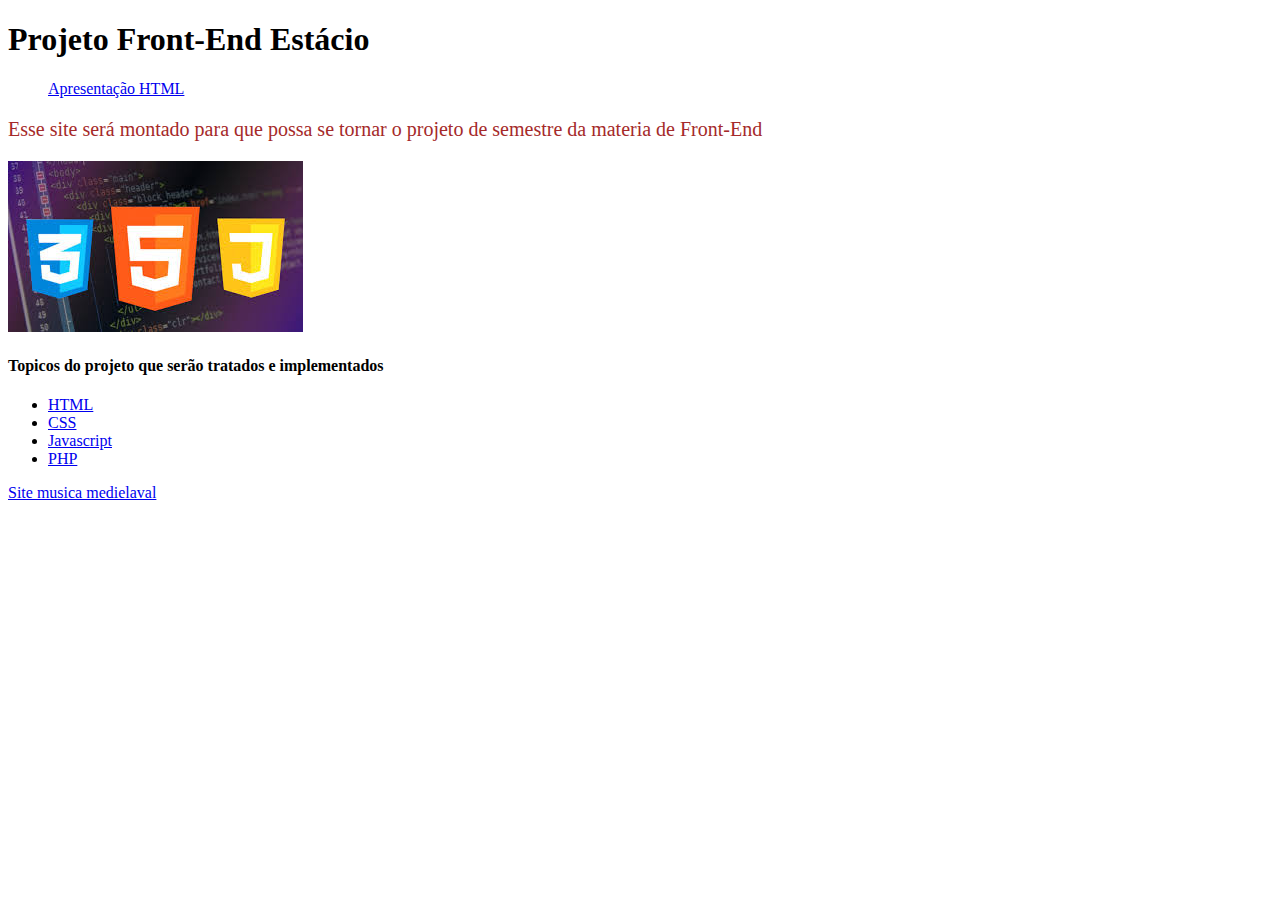
<file: index.html>
<!DOCTYPE html>
<html>
<head>
    <title>Projeto Front-End Estacio</title>
    <meta charset="utf-8"/> 
    <link rel="shortcut icon" type=""image/png" href="icon.png">
</head>
<body style >
    <h1>Projeto Front-End Estácio</h1>
        <ul><a href="pag2.html" target="_blank">Apresentação HTML</a></ul>
    <p style="color: brown; font-size: 20px;">Esse site será montado para que possa se tornar o projeto de semestre da materia de Front-End</p>
    <img src="icon1.png" alt="imagem representando forntend">


    <h4>Topicos do projeto que serão tratados e implementados</h4>
    <ul>
        <li><a href="https://www.w3schools.com/html/" target="_blank">HTML</a> </li>
        <li><a href="https://www.w3schools.com/css/" target="_blank">CSS</a></li>
        <li><a href="https://www.w3schools.com/js/" target="_blank">Javascript</a></li>
        <li><a href="https://www.php.net/" target="_blank">PHP</a></li>
    </ul>


    <a href="musicaMedieval.html" target="_blank">Site musica medielaval</a>


    
</body>
</html>
</file>
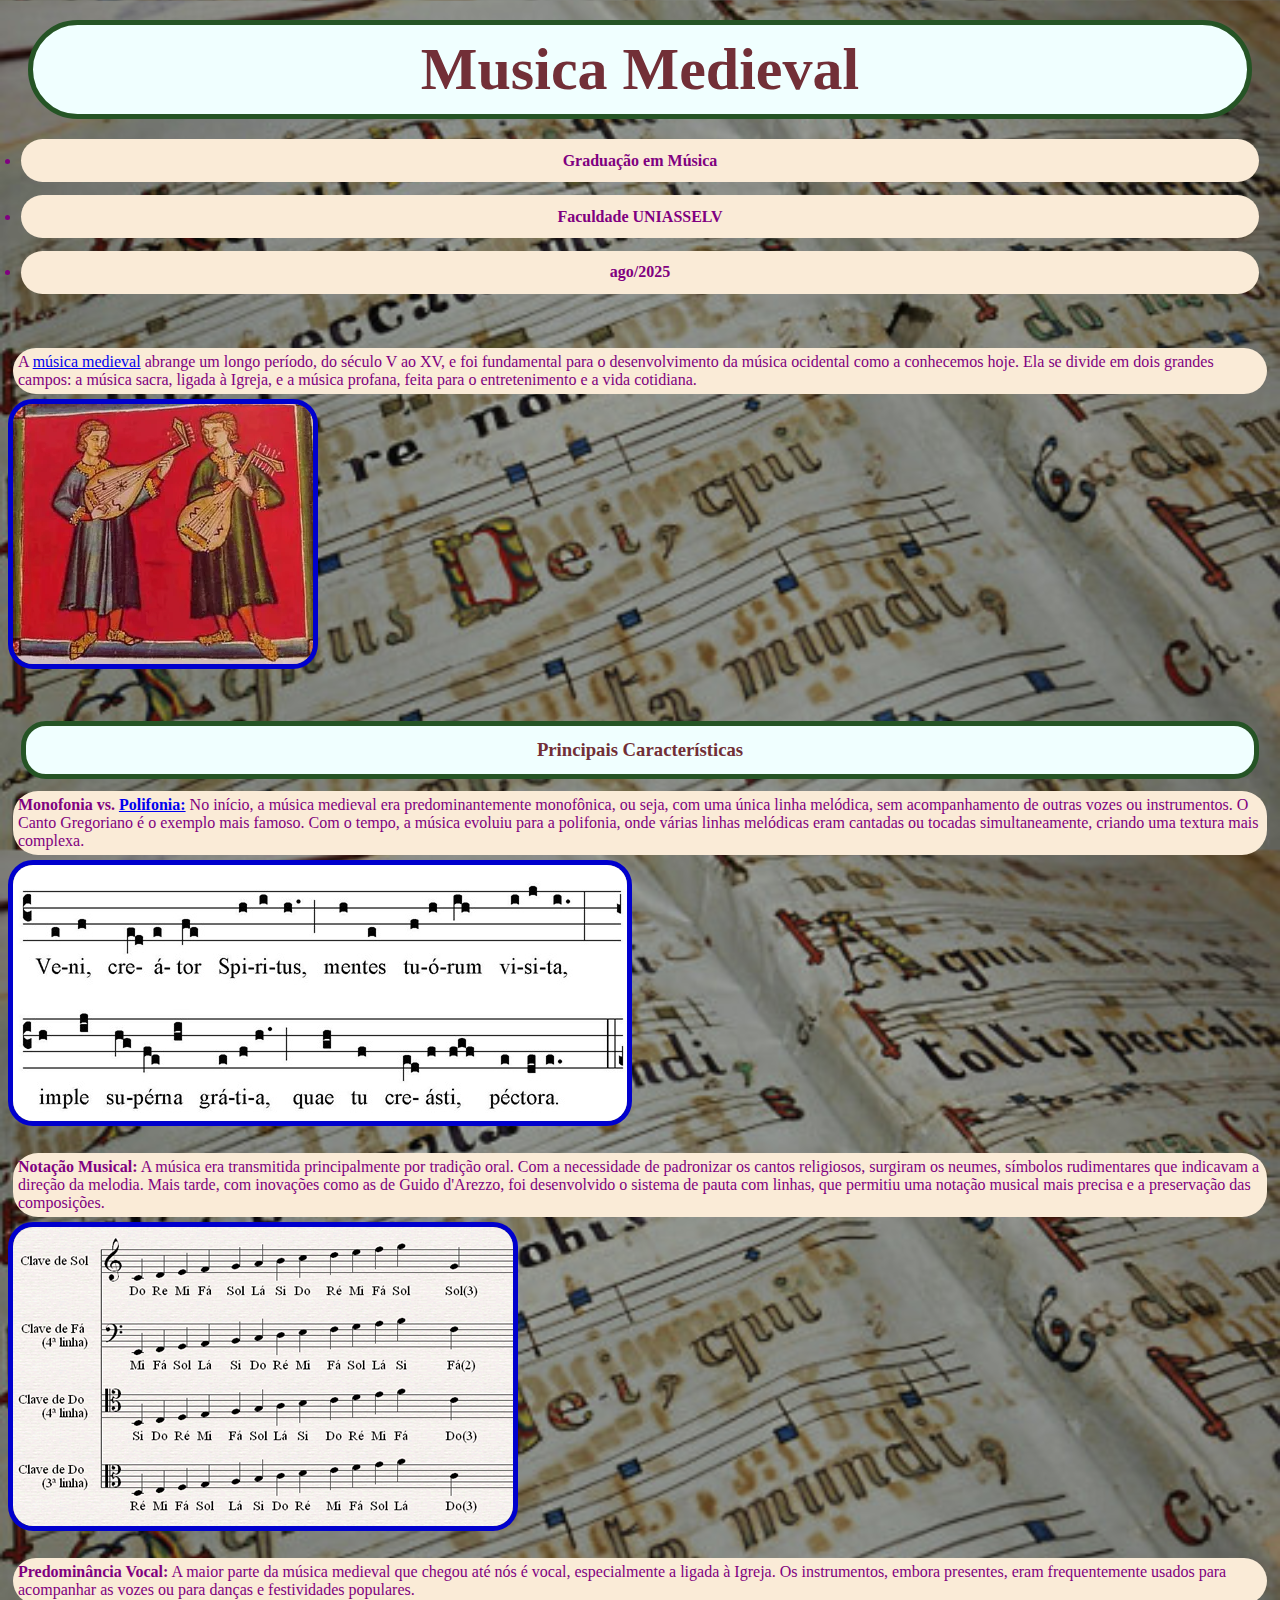
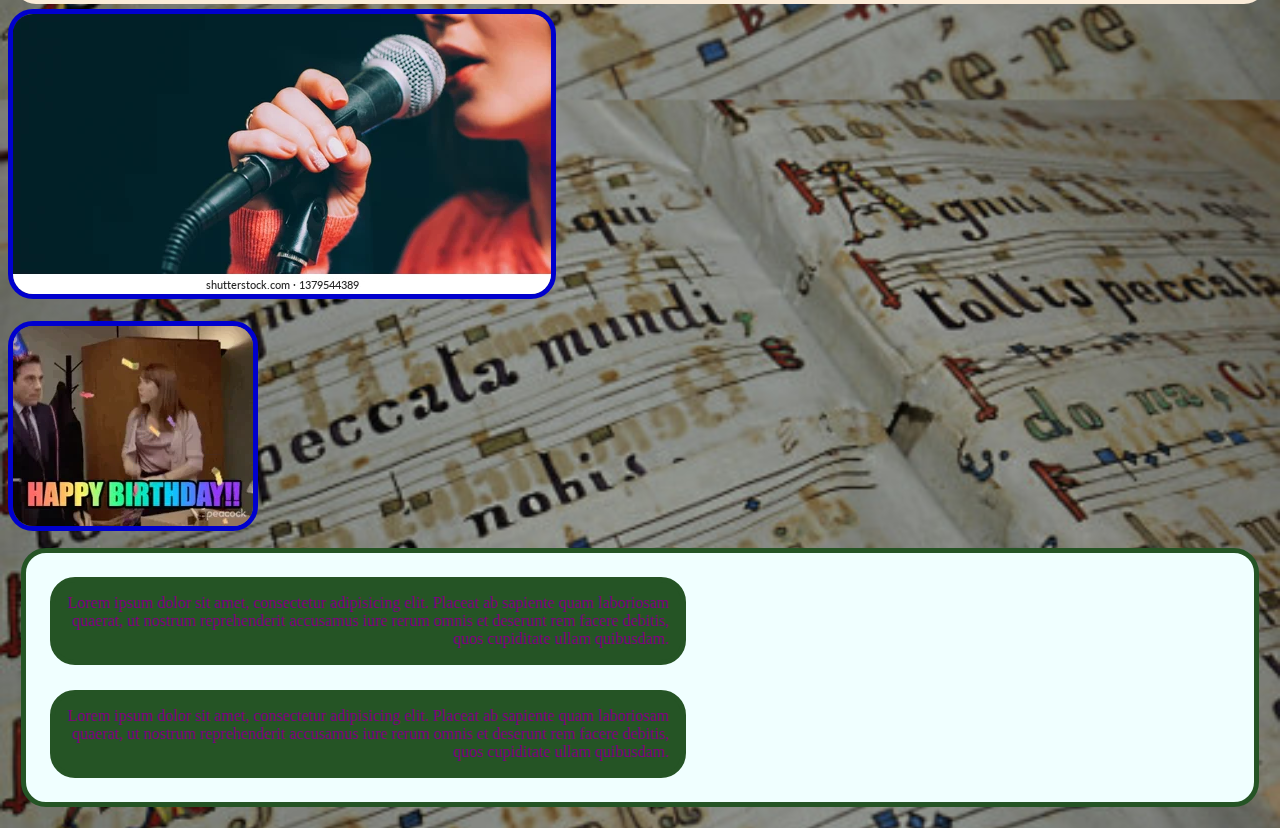
<file: musicaMedieval.html>
<!DOCTYPE html>
<html lang="pt-br"> 
<head>
    <title>Musica Medieval</title>
    <meta charset="utf-8"/> 
    <link rel="shortcut icon" type=""image/jpg" href="clave.jpg">
    <link rel="stylesheet" href="style.css">
</head>
    <body>
        <h1>Musica Medieval</h1>
        
            <li><strong>Graduação em Música</strong></li>
            <li><strong>Faculdade UNIASSELV</strong></li>
            <li><strong>ago/2025</strong></li>
            <br><br>
            

            <p>A <a href="https://www.suapesquisa.com/idademedia/musica_medieval.htm" target="_blank">música medieval</a> abrange um longo período, do século V ao XV, e foi fundamental para o desenvolvimento da música ocidental como a conhecemos hoje. Ela se divide em dois grandes campos: a música sacra, ligada à Igreja, e a música profana, feita para o entretenimento e a vida cotidiana.</p>
            <img src="alaude.webp" alt="imagem contento musicos e seus alaudes na era medieval"><br><br><br>

            <h3>Principais Características</h3>

            <p><strong>Monofonia vs. <a href="https://apoioaulaseducacaomusical.blogspot.com/2020/04/monofonia-e-polifonia.html" target="_blank">Polifonia:</a></strong> No início, a música medieval era predominantemente monofônica, ou seja, com uma única linha melódica, sem acompanhamento de outras vozes ou instrumentos. O Canto Gregoriano é o exemplo mais famoso. Com o tempo, a música evoluiu para a polifonia, onde várias linhas melódicas eram cantadas ou tocadas simultaneamente, criando uma textura mais complexa.</p>
            <img src="polimorfia.jpg" alt="imagem explicando a monofonia e a polifonia">  <br><br>


            <p><strong>Notação Musical:</strong> A música era transmitida principalmente por tradição oral. Com a necessidade de padronizar os cantos religiosos, surgiram os neumes, símbolos rudimentares que indicavam a direção da melodia. Mais tarde, com inovações como as de Guido d'Arezzo, foi desenvolvido o sistema de pauta com linhas, que permitiu uma notação musical mais precisa e a preservação das composições.</p>
            <img src="Claves.png" alt="imagem representando a notação musical">  <br><br>


            <p><strong>Predominância Vocal:</strong> A maior parte da música medieval que chegou até nós é vocal, especialmente a ligada à Igreja. Os instrumentos, embora presentes, eram frequentemente usados para acompanhar as vozes ou para danças e festividades populares.</p>
            <img src="micro.webp" alt="imagem representando uma vocalista">  <br><br>


            <img src="200.webp" alt="imagem explicando a monofonia e a polifonia">
<div class="teste">
    <div id="teste1">Lorem ipsum dolor sit amet, consectetur adipisicing elit. Placeat ab sapiente quam laboriosam quaerat, ut nostrum reprehenderit accusamus iure rerum omnis et deserunt rem facere debitis, quos cupiditate ullam quibusdam.</div>
    <div id="teste2">Lorem ipsum dolor sit amet, consectetur adipisicing elit. Placeat ab sapiente quam laboriosam quaerat, ut nostrum reprehenderit accusamus iure rerum omnis et deserunt rem facere debitis, quos cupiditate ullam quibusdam.</div>
</div>


    </body>
    </html>
</file>
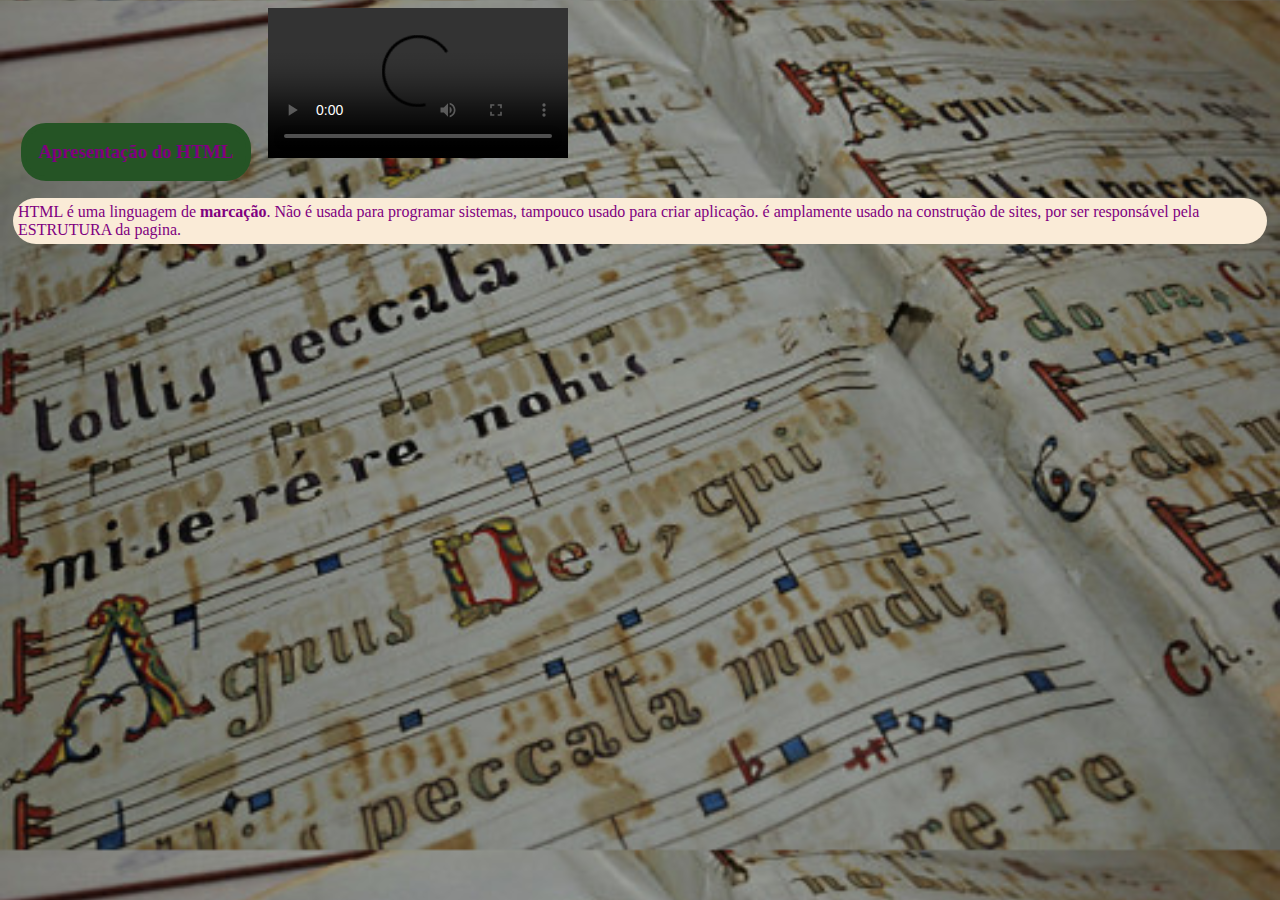
<file: pag2.html>
<!DOCTYPE html>
<html>
<head>
    <title>Projeto Front-End Estacio</title>
    <meta charset="utf-8"/> 
    <link rel="shortcut icon" type=""image/png" href="icon.png">
    <link rel="stylesheet" href="style.css">
</head>
<body>
<h3 id="teste00">Apresentação do HTML</h3>
    <video controls><source src="https://www.youtube.com/watch?v=siwTN2L7LSU" type="video/WebM"></video>
    <p>HTML é uma linguagem de <b>marcação</b>. Não é usada para programar sistemas, tampouco usado para criar aplicação. é amplamente usado na construção de sites, por ser responsável pela ESTRUTURA da pagina.</p>

</body>
</html>
</file>
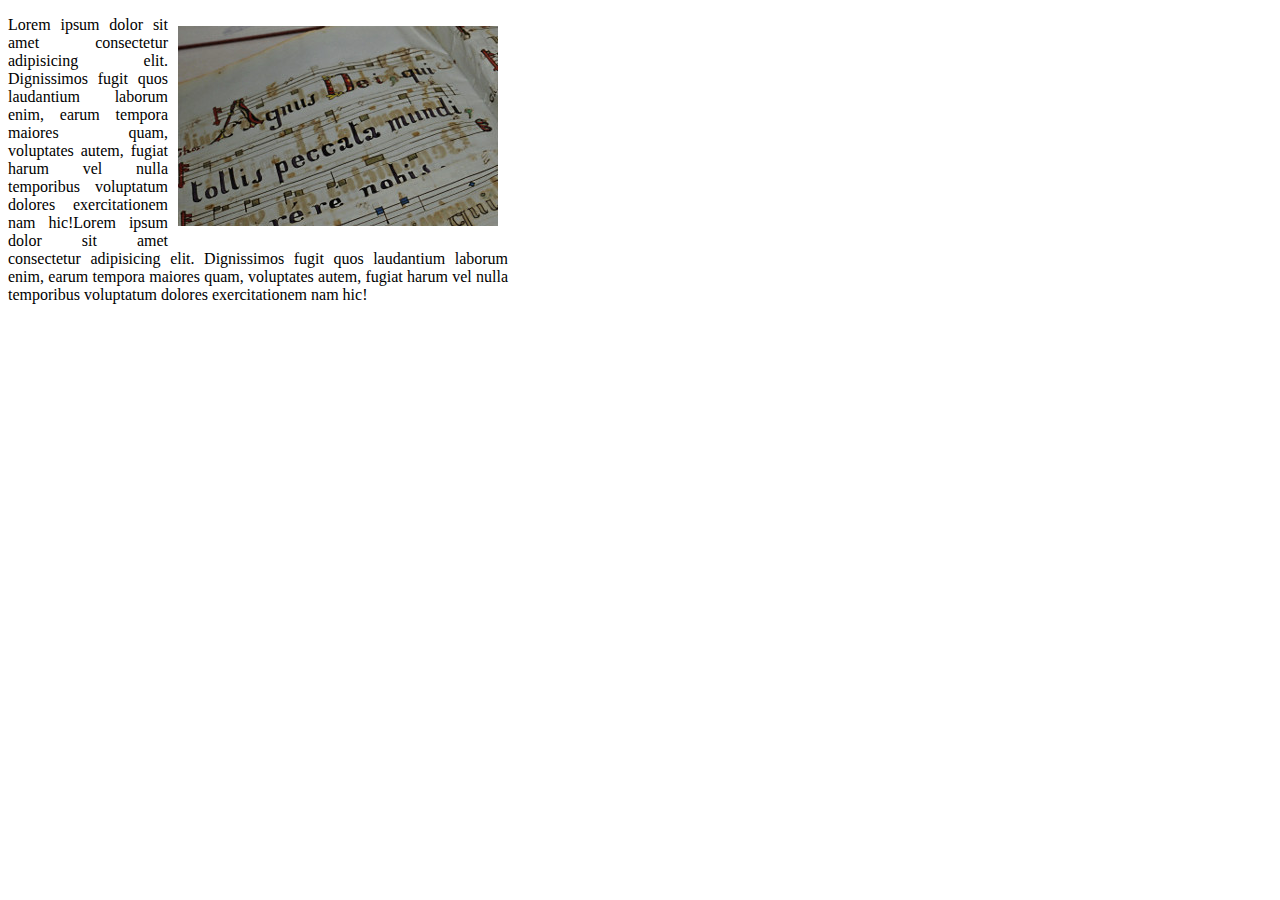
<file: pag3.html>
<!DOCTYPE html>
<html>
<head>
    <title>Projeto Front-End Estacio</title>
    <meta charset="utf-8"/> 
    <link rel="shortcut icon" type=""image/png" href="icon.png">
    <link rel="stylesheet" href="style1.css">
</head>

<body>
    <div class="container">
        <div class="flutuante">
           
        </div>
            <p>Lorem ipsum dolor sit amet consectetur adipisicing elit. Dignissimos fugit quos laudantium laborum enim, earum tempora maiores quam, voluptates autem, fugiat harum vel nulla temporibus voluptatum dolores exercitationem nam hic!Lorem ipsum dolor sit amet consectetur adipisicing elit. Dignissimos fugit quos laudantium laborum enim, earum tempora maiores quam, voluptates autem, fugiat harum vel nulla temporibus voluptatum dolores exercitationem nam hic!</p>
        
    </div>    
   
</body>
</file>
<file: style.css>
h1{
    color:#722F37; 
    font-size: 60px; 
    font-family: cursive;
    border: 5px solid #255425;
    text-align: center;
    background-color: azure;
    padding: 10px;
    margin: 20px;
    border-radius: 100px;
}

h3{
    color:#722F37;
    background-color: azure;
    border: 5px solid #255425;
    padding: 1%;
    margin: 1%;
    border-radius: 25px;
    text-align: center;
}

h4{
    color:#722F37;
    background-color: azure;
    border: 5px solid #255425;
    padding: 1%;
    margin: 1%;
    border-radius: 25px;
    text-align: center;
}

p{
    color: #800080; 
    font-family:Georgia, 'Times New Roman', Times, serif;
    background-color: antiquewhite;
    padding: 5px;
    margin: 5px;
    border-radius: 25px;
}

body{
    background-image: url(fundo1.jpg);
    background-attachment: scroll;
    background-position: top;
    background-size: 100%;
}

li{
    color: #800080;
    background-color: antiquewhite;
    text-align: center;
    padding: 1%;
    margin: 1%;
    border-radius: 25px
}

img{
    border-radius: 25px;
    border: 5px solid #0000CD;        
}

div{
    color:#722F37;
    background-color: azure;
    border: 5px solid #255425;
    padding: 1%;
    margin: 1%;
    border-radius: 25px;
    display: inline-block;
    
}

#Apresentação{    
    color:#722F37;
    background-color: azure;
    border: 5px solid #255425;
    padding: 1%;
    margin: 1%;
    border-radius: 25px;
    text-align: center;         
}

.estilo0{    
    color:#722F37;
    background-color: azure;
    border: 5px solid #255425;
    padding: 1%;
    margin: 1%;
    border-radius: 25px;
    text-align: center;
}

#teste00{
    color: #800080;
    background-color: #255425;
    text-align: end;
    display: inline-block;
}

#teste1{
    color: #800080;
    background-color: #255425;
    text-align: end;
    display: inline-block;
    width: 50%;
}

#teste2{
    color: #800080;
    background-color: #255425;
    text-align: end;
    display: inline-block;
    width: 50%
}
</file>
<file: style1.css>
.container{
    width: 500px;
    height: auto;
    text-align: justify;

}

.flutuante{
    background-image: url(fundo1.jpg);
    float: right;
    width: 300px;
    height: 180px;
    margin: 10px;
    padding: 10px;
}
</file>
